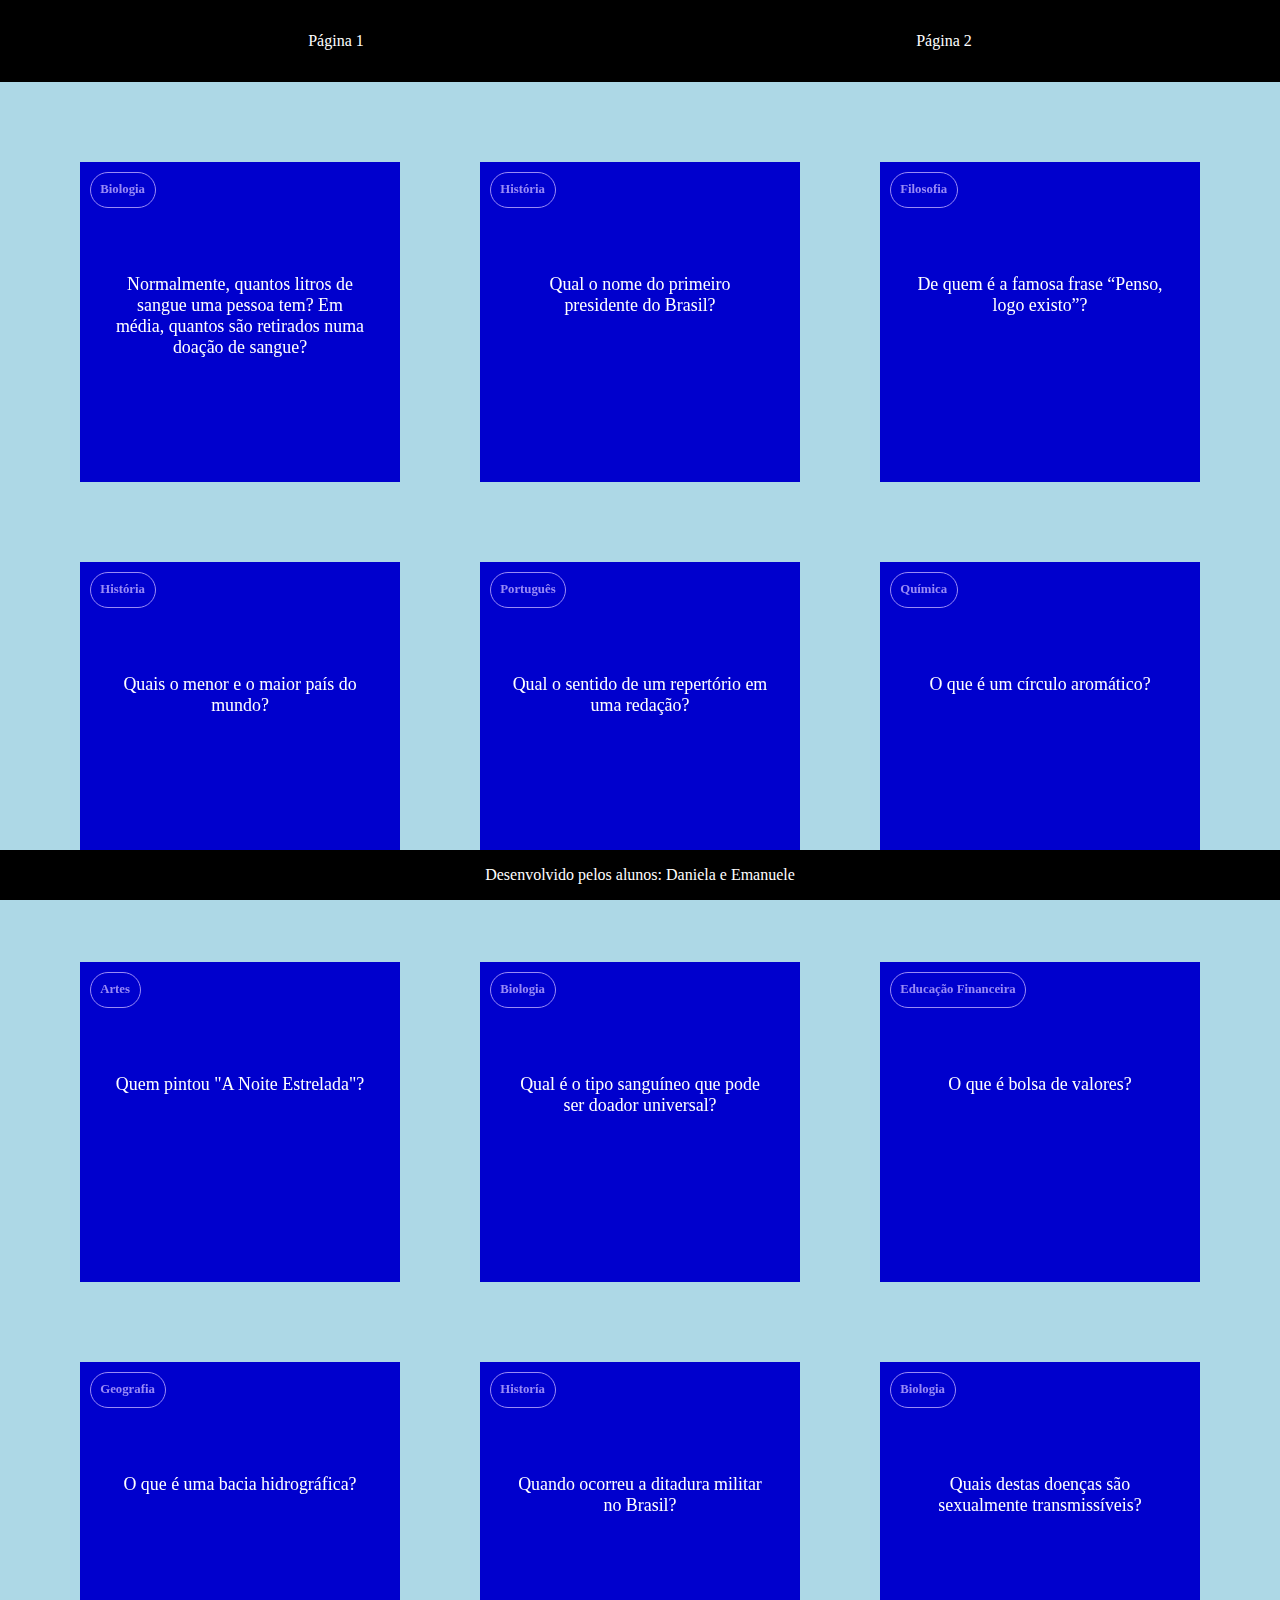
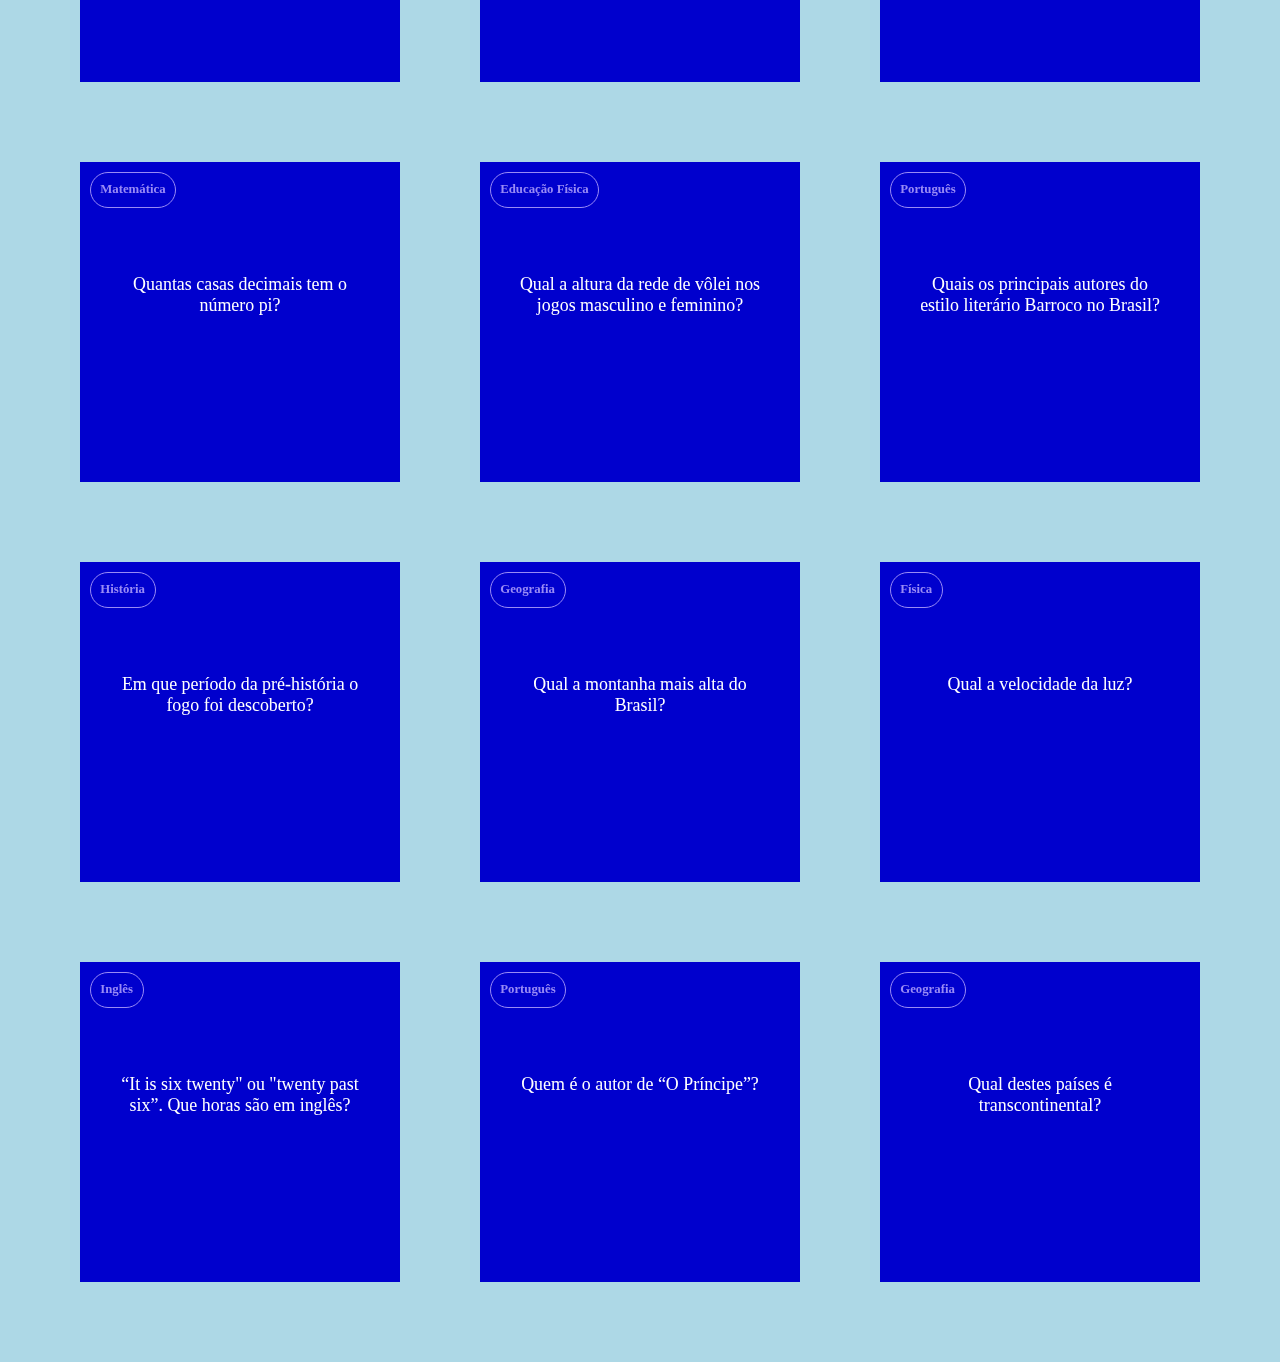
<file: index.html>
<!DOCTYPE html>
<html lang="en">
<head>
    <meta charset="UTF-8">
    <meta name="viewport" content="width=>, initial-scale=1.0">
    <title>Document</title>
    <link rel="stylesheet" href="style.css">
</head>
<body>
    <header>
        <a href="index.html">Página 1</a>
        <a href="pagina2.html">Página 2</a>

    </header>
    <section id="container">


    </section>
    <footer>
        <p>Desenvolvido pelos alunos: Daniela e Emanuele</p>


    </footer>
    <script src="main.js"></script>
    <script src="perguntas.js"></script>
</body>
</html>
</file>
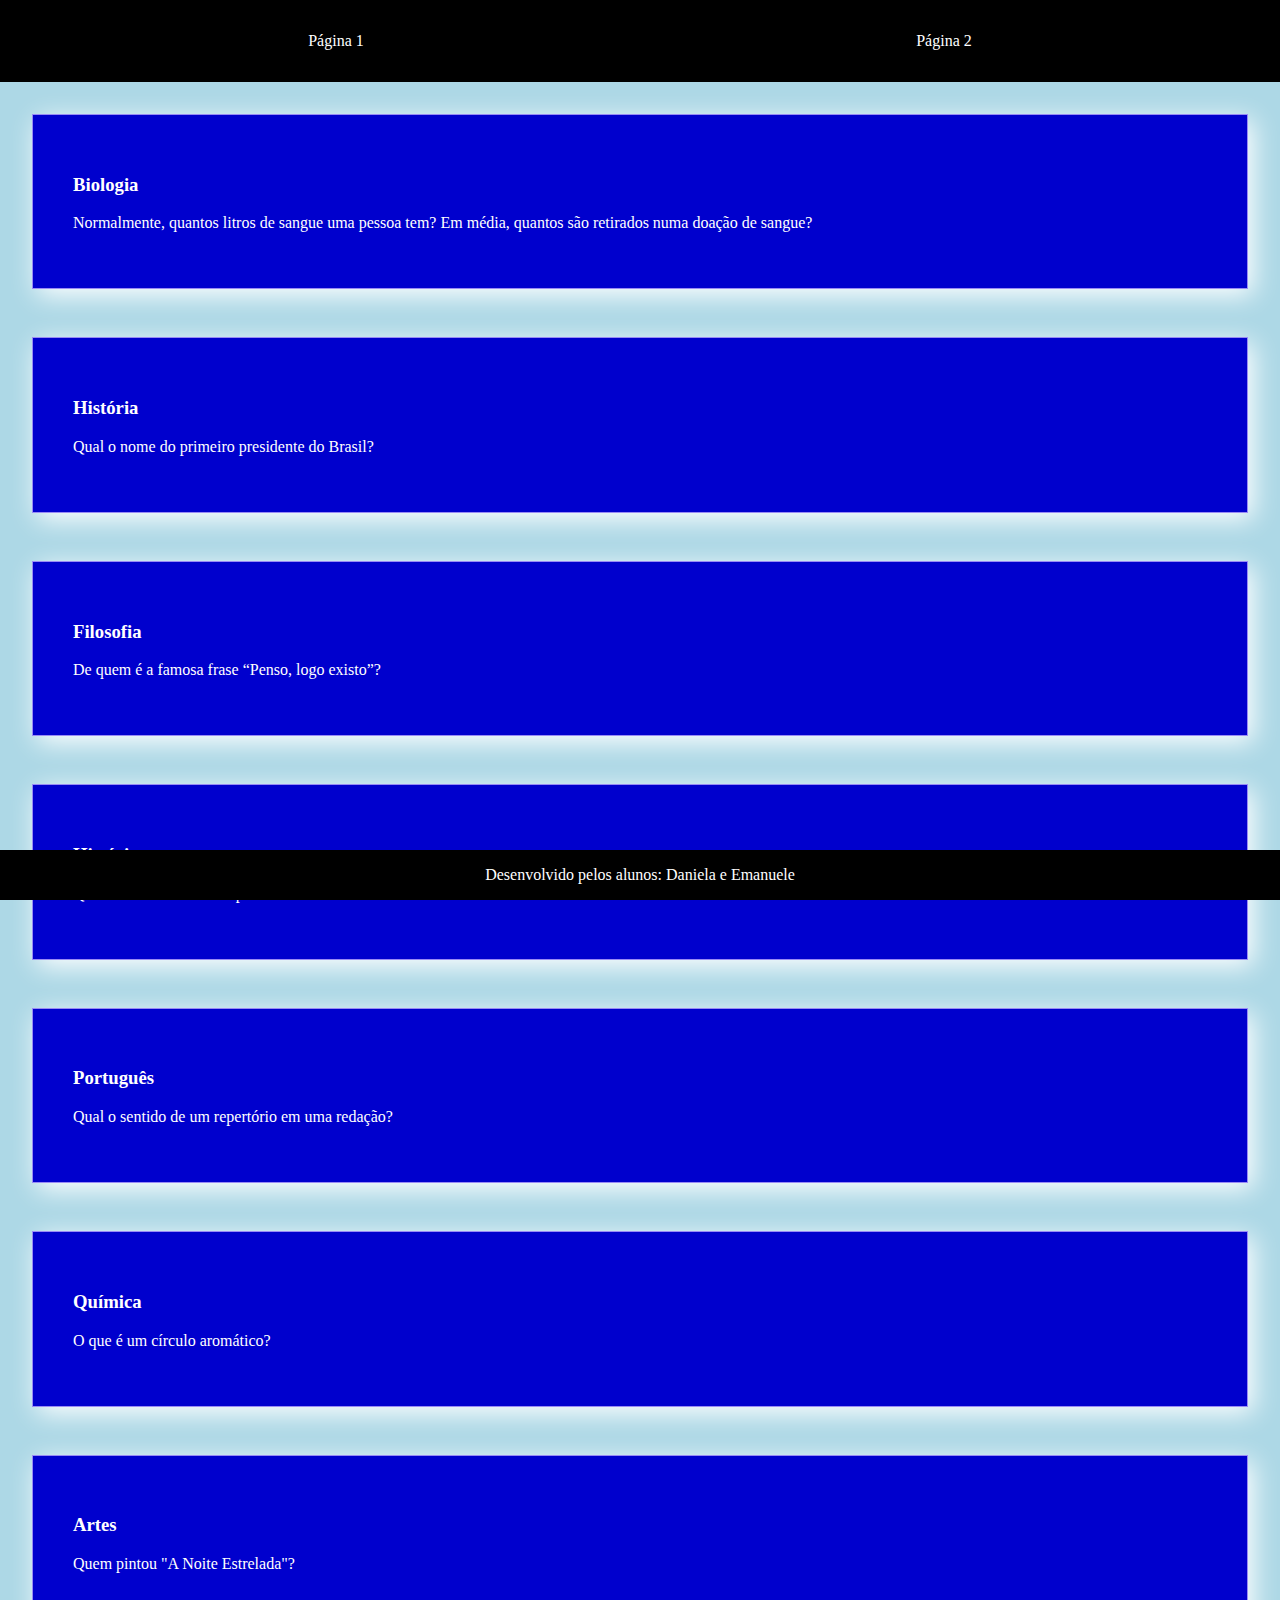
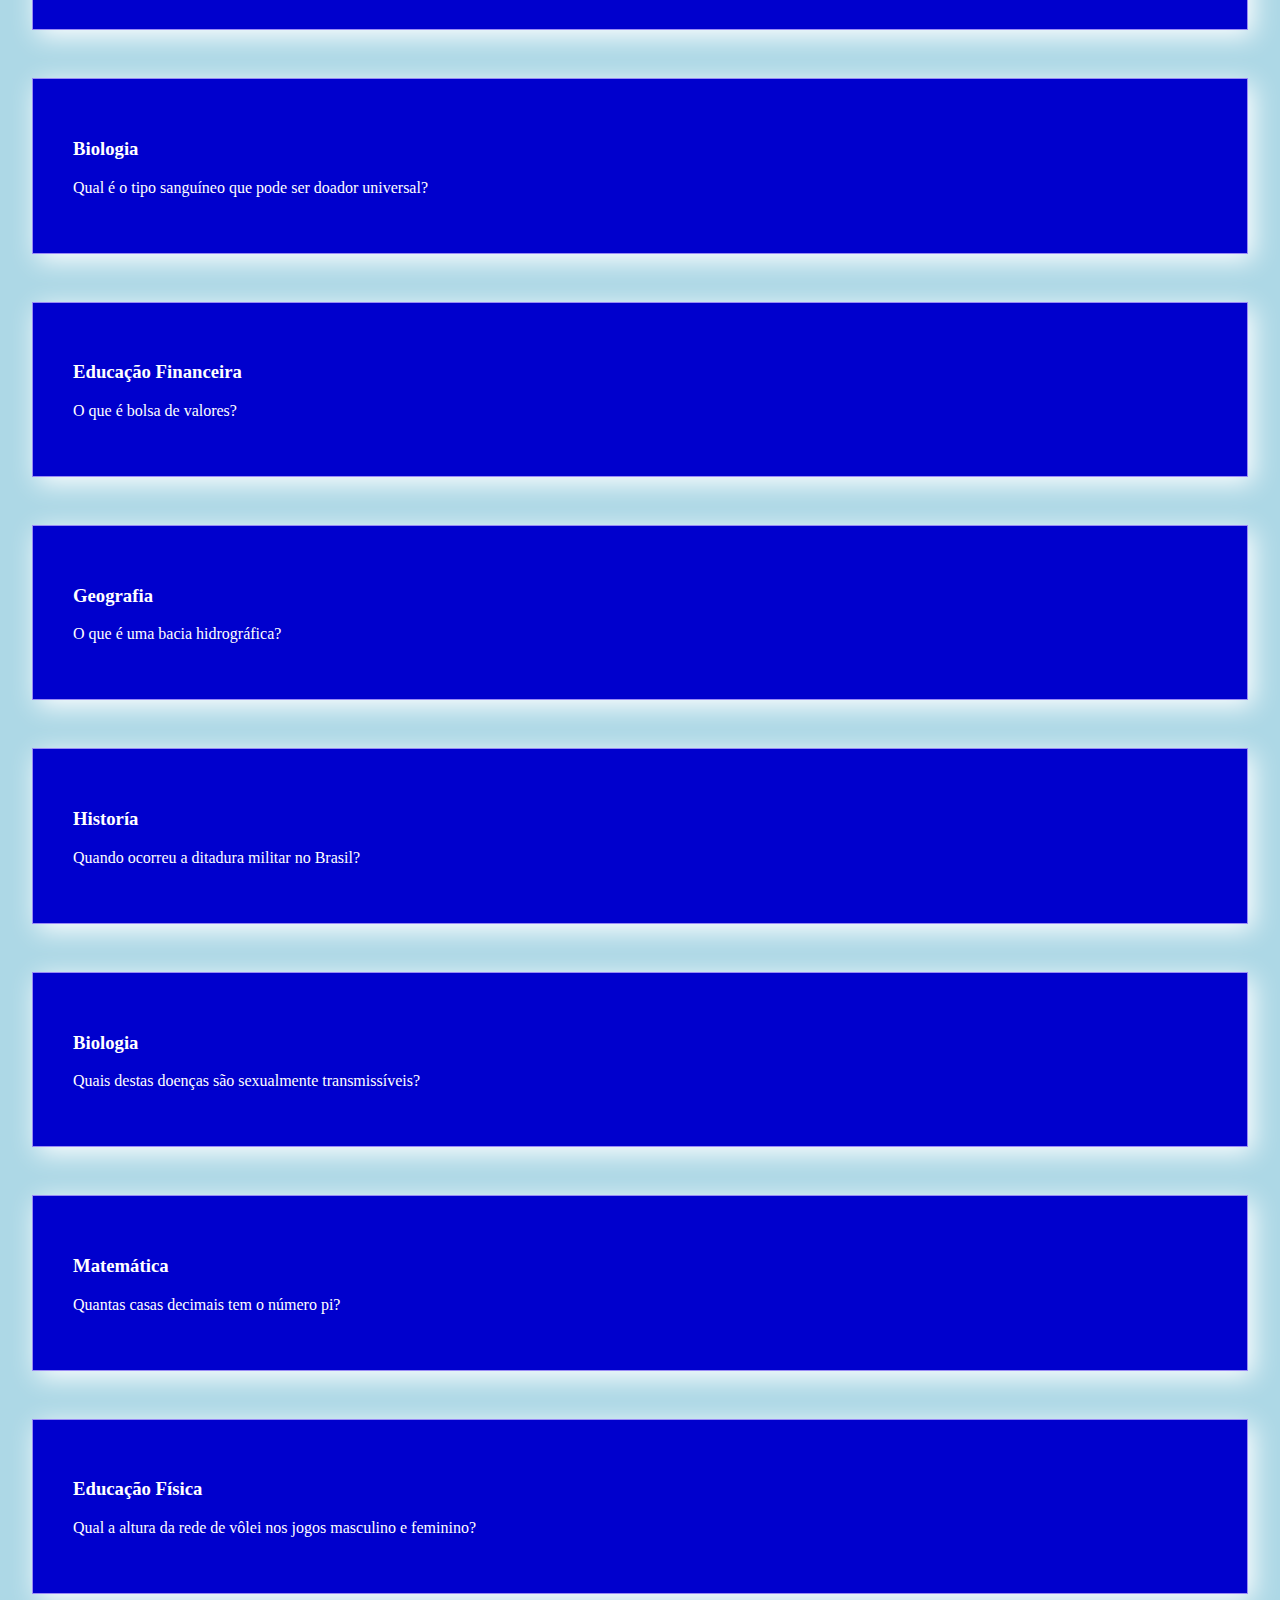
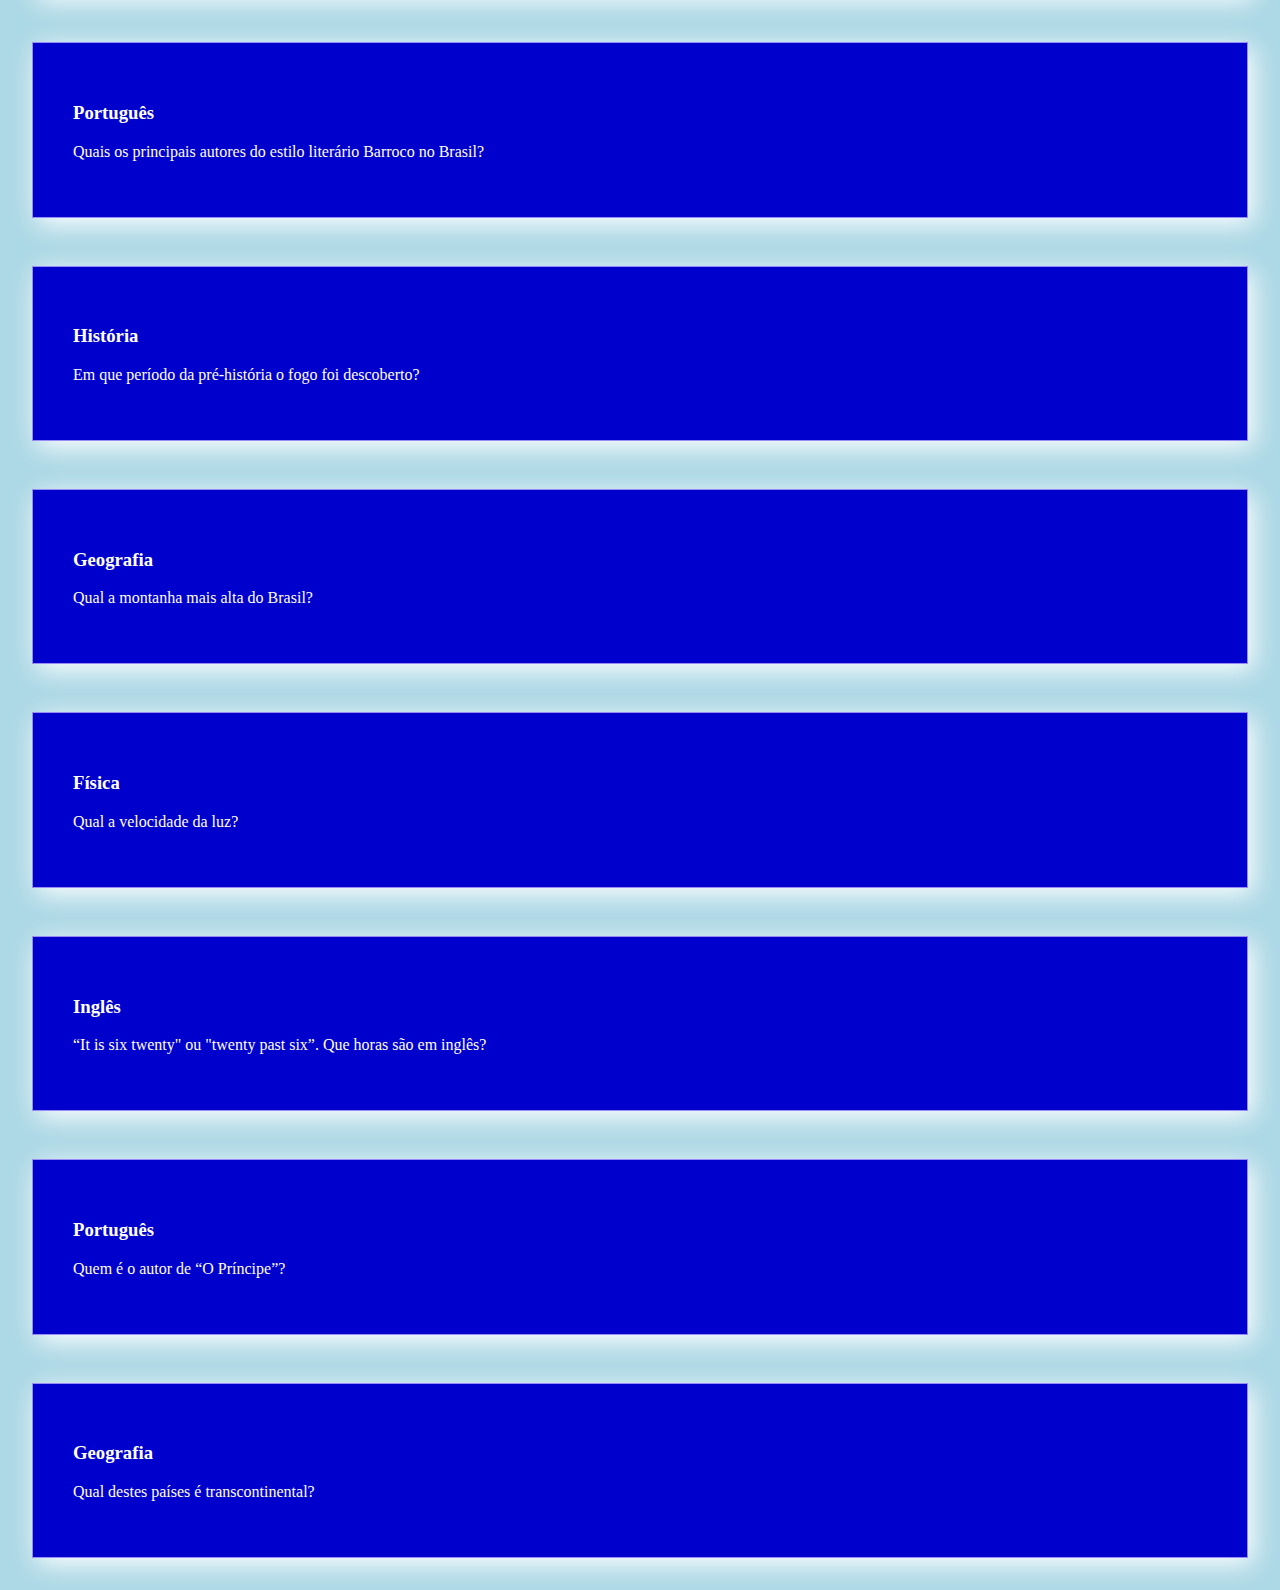
<file: pagina2.html>
<!DOCTYPE html>
<html lang="en">
<head>
    <meta charset="UTF-8">
    <meta name="viewport" content="width=>, initial-scale=1.0">
    <title>Document</title>
    <link rel="stylesheet" href="pagina2.css">
</head>
<body>
    <header>
        <a href="index.html">Página 1</a>
        <a href="pagina2.html">Página 2</a>

    </header>
    <section id="container">


    </section>
    <footer>
        <p>Desenvolvido pelos alunos: Daniela e Emanuele</p>


    </footer>
    <script src="pagina2.js"></script>
    <script src="perguntas.js"></script>
</body>
</html>
</file>
<file: style.css>
:root{
    --fundo: #ADD8E6;
--frente-cartao: #0000CD;
--verso-cartao: #0000CD;
--destaque: #998bf5;
--preto: #000000;
--branco: #ffffff;
}

body{
    background-color: var(--fundo);
    margin: 0;
}

header{
    background-color: var(--preto);
    display: flex;
    justify-content: space-around;
    padding: 2rem;


}

header a{
    color: var(--branco);
    text-decoration: none;
}

footer{
    background-color: var(--preto);
    position: fixed;
    bottom: 0;
    color: var(--branco);
    width: 100%;
    text-align: center;

}

#container{
padding: 4rem;
display: flex;
gap: 3rem;
flex-wrap: wrap;

}

.cartao{
    flex-grow: 1;
    flex-basis: calc(33% - 6rem);
    height: 20rem;
    margin: 1rem;
}

.conteudo-cartao{
    background-color: var(--frente-cartao);
    height: 100%;
    text-align: center;
    color: #ffffff;
    transform-style: preserve-3d;
    transition: transform 300ms ease-in-out;
}

.conteudo-cartao h3{
    position: absolute;
    text-align: left;
    color: var(--destaque);
    border: 1px solid var(--destaque);
    border-radius: 6rem;
    padding: 0.6rem;
    margin: 0.6rem;
    font-size: 1VW;
    backface-visibility: hidden;

}

.conteudo-cartao P{
    margin-top: 5rem;
    padding: 2rem;
    font-size: 1.4vw;
}

.cartao.active .conteudo-cartao{
    transform: rotateY(180deg);



}

.pergunta-cartao,  .resposta-cartao{
    backface-visibility: hidden;
    position: absolute;
    height: 100%;
    width: 100%;
    }

    .resposta-cartao{
        transform: rotateY(180deg);
        background-color: var(--verso-cartao);
        color: var(--destaque);
        border: 2px solid var(--destaque);
        
    }
</file>
<file: pagina2.css>
:root{
    --fundo: #ADD8E6;
--frente-cartao: #0000CD;
--verso-cartao: #0000CD;
--destaque: #998bf5;
--preto: #000000;
--branco: #ffffff;
}

body{
    background-color: var(--fundo);
    margin: 0;
}

header{
    background-color: var(--preto);
    display: flex;
    justify-content: space-around;
    padding: 2rem;


}

header a{
    color: var(--branco);
    text-decoration: none;
}

footer{
    background-color: var(--preto);
    position: fixed;
    bottom: 0;
    color: var(--branco);
    width: 100%;
    text-align: center;
}

#container{
    display: grid;
    gap: 3rem;
    padding: 2rem;
}

.cartao{
    background-color: var(--frente-cartao);
    border: 1px solid var(--destaque);
    padding: 40px;
    color: var(--branco);
    box-shadow: 5px 6px 25px var(--branco);
    cursor: pointer;
}

.cartao:hover{
    transform: scale(1.04);
}

.resposta-cartao{
    background-color: var(--preto);
    padding: 40px;
    display: none;

}
</file>
